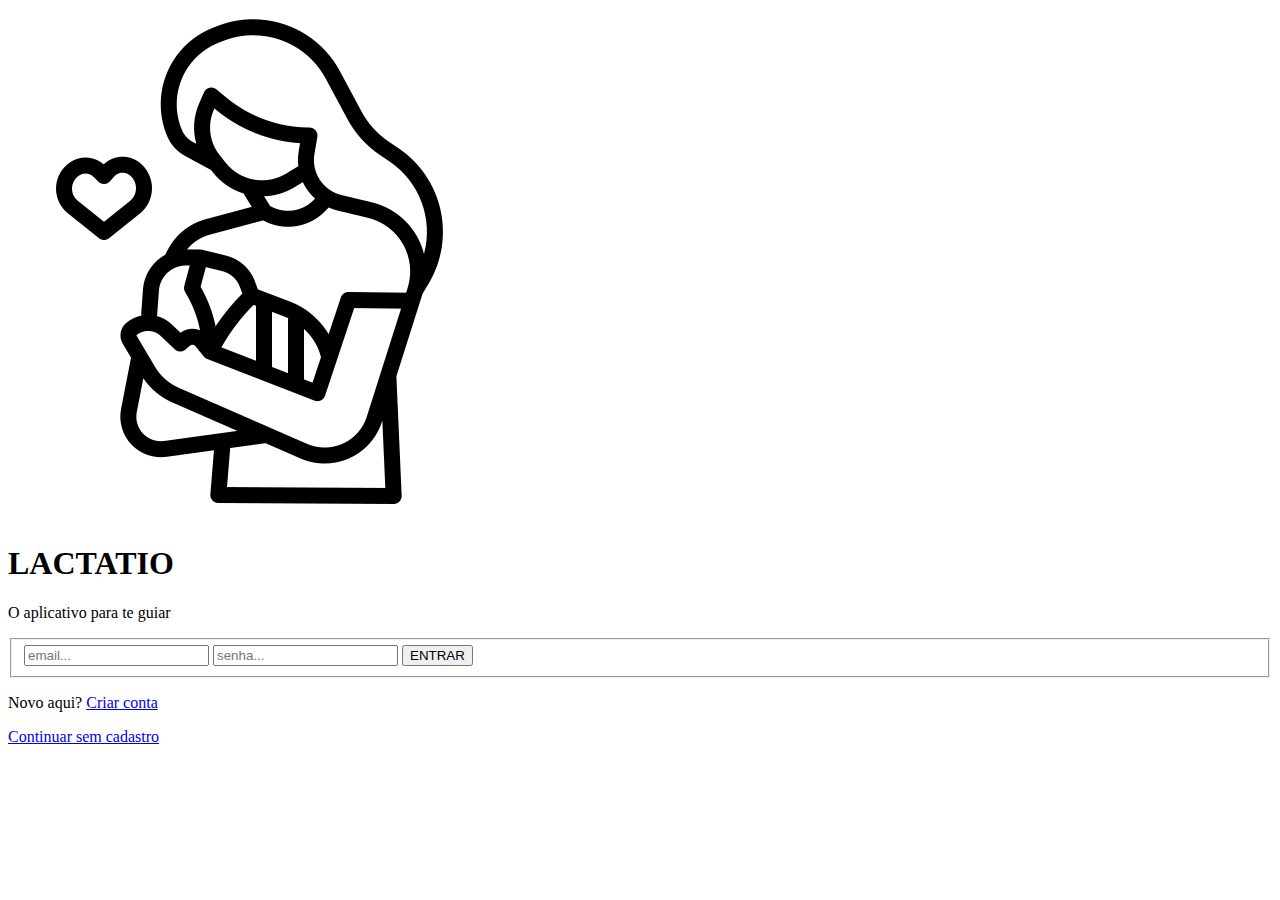
<file: index.html>
<!DOCTYPE html>
<html lang="en">
  <head>
    <meta charset="UTF-8" />
    <meta http-equiv="X-UA-Compatible" content="IE=edge" />
    <meta name="viewport" content="width=device-width, initial-scale=1.0" />
    <title>Document</title>
    <link rel="stylesheet" href="./login.css" />
  </head>
  <body>
    <header>
      <img src="../Projeto Mobile/logo.png" alt="" />
      <h1>LACTATIO</h1>
      <p class="h2">O aplicativo para te guiar</p>
    </header>

    <main>
      <form action="">
        <fieldset>
          <input type="email" placeholder="email..." />
          <input type="password" name="" id="" placeholder="senha..." />
          <a href="./home/home.html"><button class="enter">ENTRAR</button></a>
        </fieldset>
      </form>
      <p>
        Novo aqui? <a href="./CadastroDois/cadastroDois.html">Criar conta</a>
      </p>
    </main>
    <footer>
      <a class="footer" href="./homeDois/homeDois.html"
        >Continuar sem cadastro</a
      >
    </footer>
  </body>
</html>
</file>
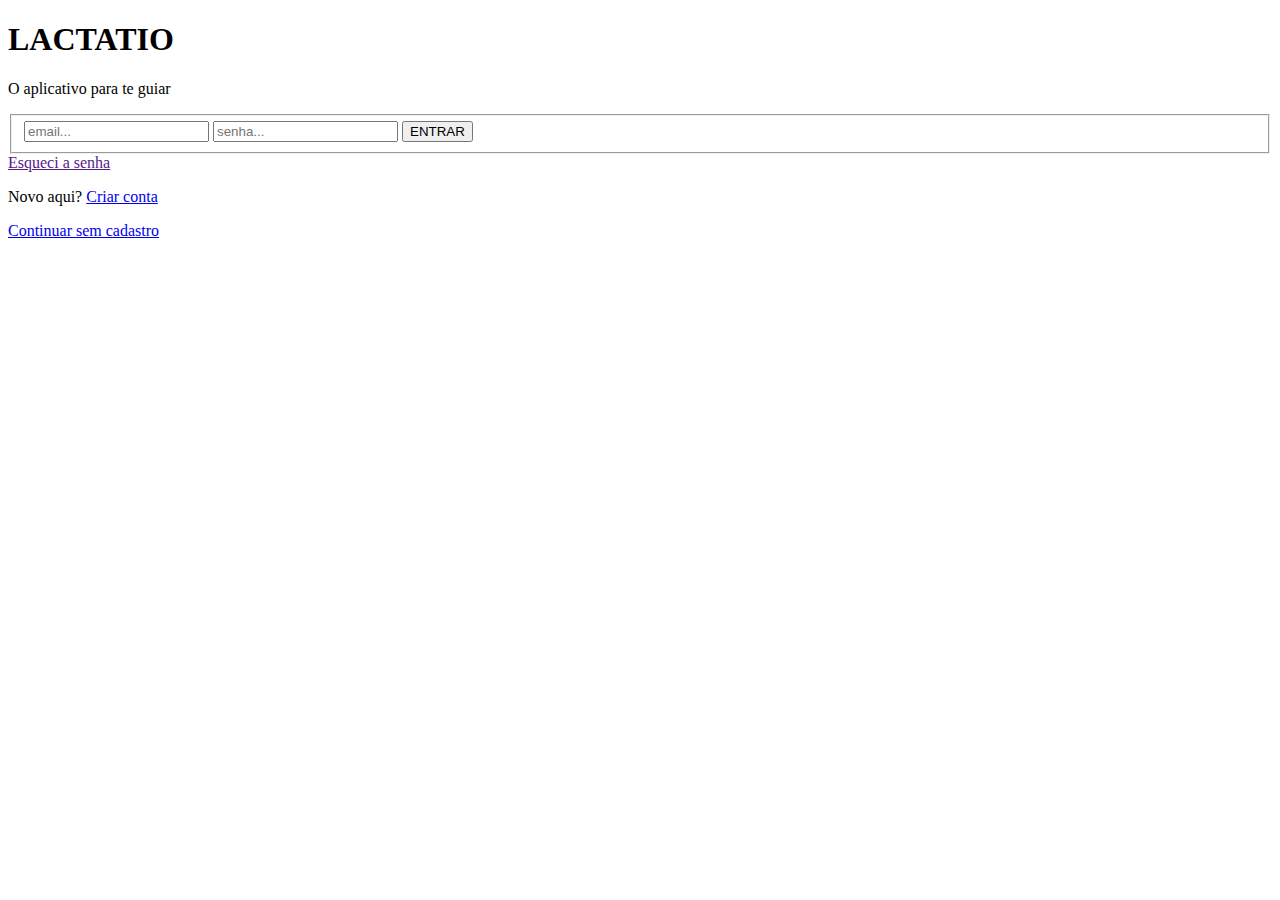
<file: antigo/index.html>
<!DOCTYPE html>
<html lang="en">
<head>
    <meta charset="UTF-8">
    <meta http-equiv="X-UA-Compatible" content="IE=edge">
    <meta name="viewport" content="width=device-width, initial-scale=1.0">
    <title>Document</title>
    <link rel="stylesheet" href="./index.css">
</head>
<body>
    <header>
        <h1>LACTATIO</h1>

        <p class="h2">O aplicativo para te guiar</p>
    </header>

    <main>

        <form action="">
            <fieldset>
                <input type="email" placeholder="email...">
                <input type="password" name="" id="" placeholder="senha...">
                <a href="./home/home.html"><button class="enter">ENTRAR</button></a>   
                
            </fieldset>
        </form>

        <a href="">Esqueci a senha</a>
        <p>Novo aqui? <a href="../cadastro/cadastro.html">Criar conta</a></p>
    </main>
    <footer>
        <a class="footer" href="../home/home.html">Continuar sem cadastro</a>
    </footer>
    
</body>
</html>
</file>
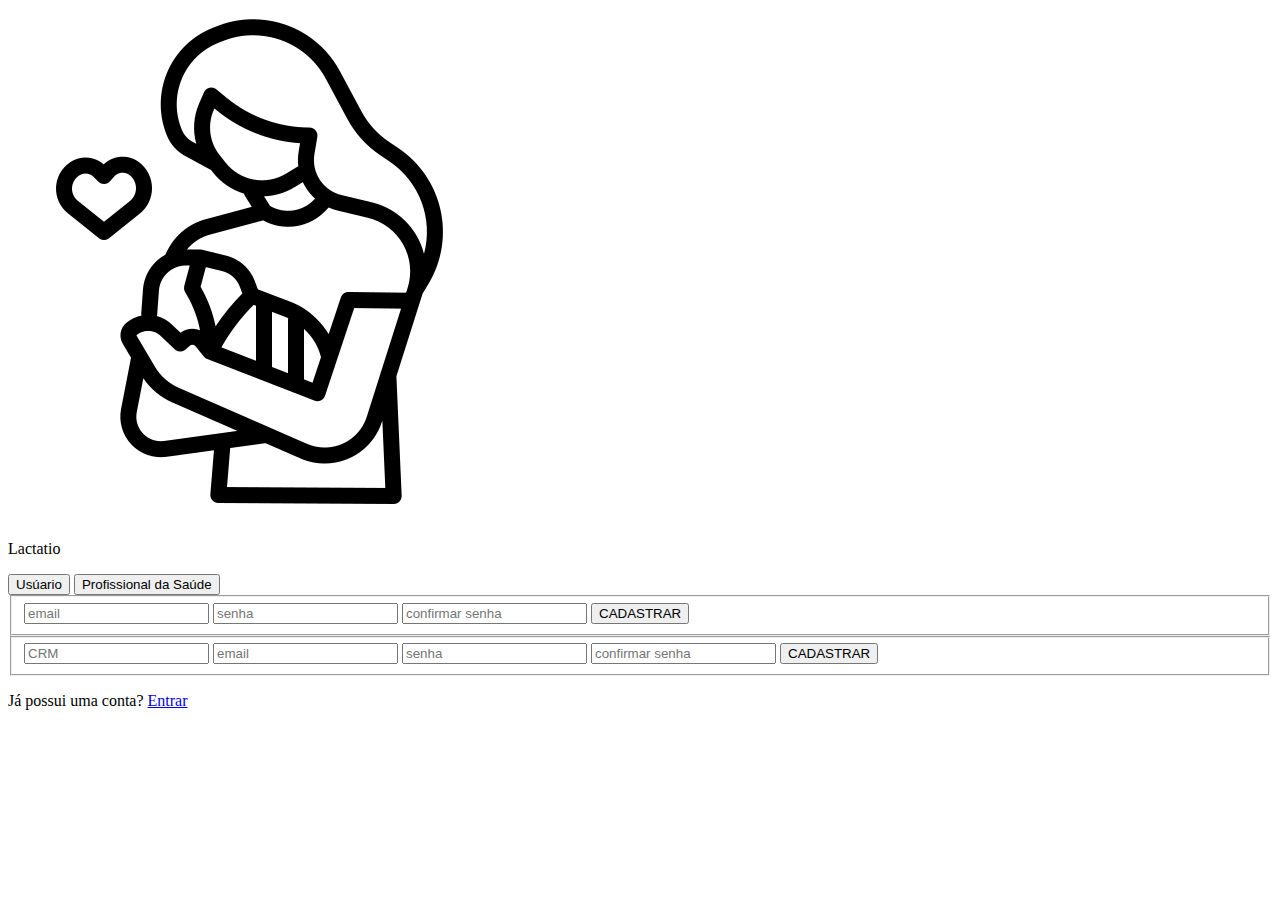
<file: CadastroDois/cadastroDois.html>
<!DOCTYPE html>
<html lang="en">
  <head>
    <meta charset="UTF-8" />
    <meta http-equiv="X-UA-Compatible" content="IE=edge" />
    <meta name="viewport" content="width=device-width, initial-scale=1.0" />
    <title>Document</title>
    <link rel="stylesheet" href="./cadastroDois.css" />
  </head>
  <body>
    <header>
      <img src="../Projeto Mobile/logo.png" alt="" />
      <p>Lactatio</p>
    </header>

    <div class="buttons">
      <button id="userLeigo">Usúario</button>
      <button id="userProfessional">Profissional da Saúde</button>
    </div>
    <div id="leigo" class="leigo">
      <form action="">
        <fieldset>
          <input type="email" placeholder="email" />
          <input type="password" placeholder="senha" />
          <input type="password" placeholder="confirmar senha" />
          <button>CADASTRAR</button>
        </fieldset>
      </form>
    </div>

    <div id="profissional" class="profissional">
      <form action="">
        <fieldset>
          <input type="text" placeholder="CRM" />
          <input type="email" placeholder="email" />
          <input type="password" placeholder="senha" />
          <input type="password" placeholder="confirmar senha" />
          <a href="../index.html"><button>CADASTRAR</button></a>
        </fieldset>
      </form>
    </div>

    <p>Já possui uma conta? <a href="../homeDois/homeDois.html">Entrar</a></p>

    <script src="./cadastroDois.js"></script>
  </body>
</html>
</file>
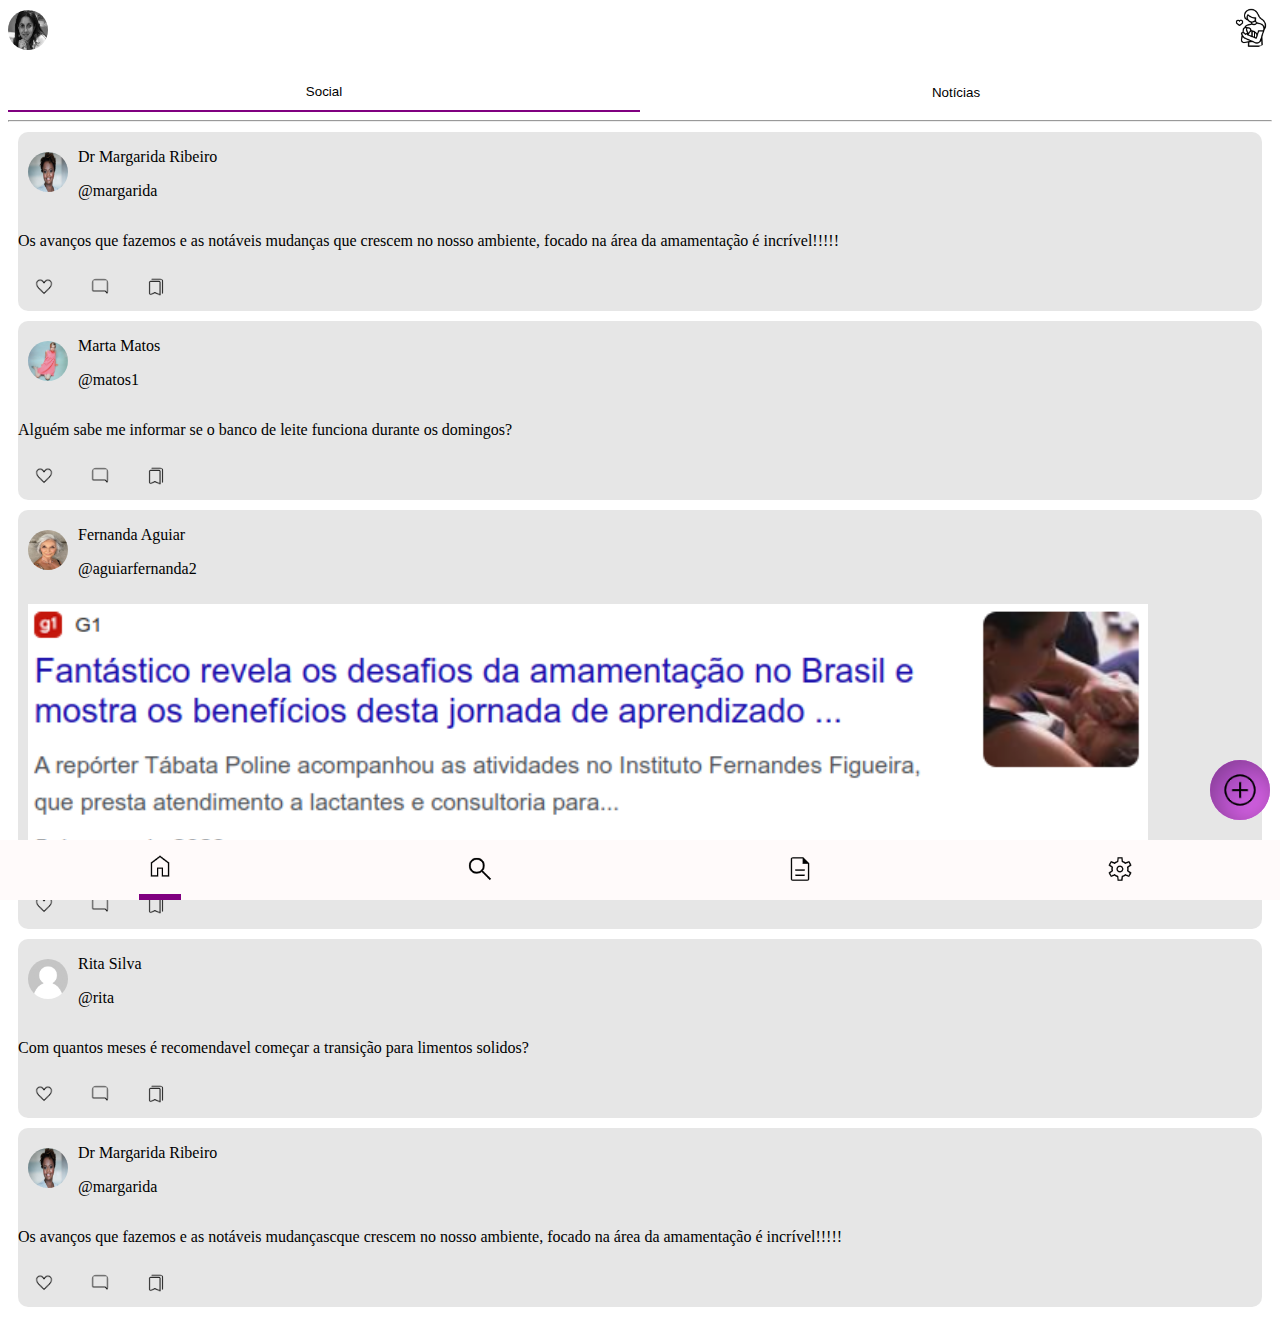
<file: homeDois/homeDois.html>
<!DOCTYPE html>
<html lang="en">
  <head>
    <meta charset="UTF-8" />
    <meta http-equiv="X-UA-Compatible" content="IE=edge" />
    <meta name="viewport" content="width=device-width, initial-scale=1.0" />
    <title>Document</title>
    <link rel="stylesheet" href="./homeDois.css" />
  </head>
  <body>
    <div id="mainContainer">
      <!--NAV FOOTER ESCOLHER A PAGINA QUE DESEJA IR-->

      <div class="navBar" id="navBar">
        <button id="navHome">
          <img
            src="../Projeto Mobile/icons/home_FILL0_wght300_GRAD-25_opsz48.png"
            alt=""
          />
        </button>
        <button id="navPesquisa">
          <img
            src="../Projeto Mobile/icons/search_FILL0_wght400_GRAD0_opsz48 (1).png"
            alt=""
          />
        </button>
        <button id="navCarteira">
          <img
            src="../Projeto Mobile/icons/description_FILL0_wght300_GRAD-25_opsz48.png"
            alt=""
          />
        </button>
        <button id="navConfig">
          <img
            src="../Projeto Mobile/icons/settings_FILL0_wght300_GRAD-25_opsz48.png"
            alt=""
          />
        </button>
      </div>

      <!---BOTÃO DE ENVIAR COMENTARIO-->
      <button id="pesquisa" class="pesquisa">
        <img
          src="../Projeto Mobile/icons/add_circle_FILL0_wght300_GRAD-25_opsz48.png"
          alt=""
        />
      </button>

      <div id="home">
        <!--HEADER-->

        <header>
          <img src="../Projeto Mobile/avatar/perfil.png" alt="" />
          <div class="logo">
            <img src="../Projeto Mobile/logo.png" alt="" />
          </div>
        </header>

        <!--NAV ENTRE SOCIAL E INFOS-->

        <nav class="buttons">
          <button id="social">Social</button>
          <button id="noticias">Notícias</button>
        </nav>
        <hr />

        <!---SOCIAL-->

        <main>
          <div id="socialContainer">
            <div class="cont">
              <div class="head">
                <div>
                  <img src="../Projeto Mobile/avatar/margarida.png" alt="" />
                </div>
                <div class="user">
                  <p>Dr Margarida Ribeiro</p>
                  <p>@margarida</p>
                </div>
              </div>

              <div class="main">
                <p>
                  Os avanços que fazemos e as notáveis mudanças que crescem no
                  nosso ambiente, focado na área da amamentação é incrível!!!!!
                </p>
              </div>

              <div class="footer">
                <button class="like">
                  <img
                    src="../Projeto Mobile/icons/favorite_FILL0_wght300_GRAD-25_opsz48.png"
                    alt=""
                  />
                </button>
                <button class="comment">
                  <img
                    src="../Projeto Mobile/icons/mode_comment_FILL0_wght300_GRAD-25_opsz48.png"
                    alt=""
                  />
                </button>
                <button class="save">
                  <img
                    src="../Projeto Mobile/icons/bookmarks_FILL0_wght300_GRAD-25_opsz48.png"
                    alt=""
                  />
                </button>
              </div>
            </div>

            <div class="cont">
              <div class="head">
                <div>
                  <img src="../Projeto Mobile/avatar/marta.png" alt="" />
                </div>
                <div class="user">
                  <p>Marta Matos</p>
                  <p>@matos1</p>
                </div>
              </div>

              <div class="main">
                <p>
                  Alguém sabe me informar se o banco de leite funciona durante
                  os domingos?
                </p>
              </div>

              <div class="footer">
                <button class="like">
                  <img
                    src="../Projeto Mobile/icons/favorite_FILL0_wght300_GRAD-25_opsz48.png"
                    alt=""
                  />
                </button>
                <button class="comment">
                  <img
                    src="../Projeto Mobile/icons/mode_comment_FILL0_wght300_GRAD-25_opsz48.png"
                    alt=""
                  />
                </button>
                <button class="save">
                  <img
                    src="../Projeto Mobile/icons/bookmarks_FILL0_wght300_GRAD-25_opsz48.png"
                    alt=""
                  />
                </button>
              </div>
            </div>

            <div class="cont">
              <div class="head">
                <div>
                  <img src="../Projeto Mobile/avatar/fernanda.png" alt="" />
                </div>
                <div class="user">
                  <p>Fernanda Aguiar</p>
                  <p>@aguiarfernanda2</p>
                </div>
              </div>

              <div class="mainImage">
                <img
                  src="../Projeto Mobile/Captura de tela de 2023-05-20 19-16-36.png"
                  alt=""
                />
              </div>

              <div class="footer">
                <button class="like">
                  <img
                    src="../Projeto Mobile/icons/favorite_FILL0_wght300_GRAD-25_opsz48.png"
                    alt=""
                  />
                </button>
                <button class="comment">
                  <img
                    src="../Projeto Mobile/icons/mode_comment_FILL0_wght300_GRAD-25_opsz48.png"
                    alt=""
                  />
                </button>
                <button class="save">
                  <img
                    src="../Projeto Mobile/icons/bookmarks_FILL0_wght300_GRAD-25_opsz48.png"
                    alt=""
                  />
                </button>
              </div>
            </div>

            <div class="cont">
              <div class="head">
                <div>
                  <img
                    src="../Projeto Mobile/avatar/perfil_sem_foto.png"
                    alt=""
                  />
                </div>
                <div class="user">
                  <p>Rita Silva</p>
                  <p>@rita</p>
                </div>
              </div>

              <div class="main">
                <p>
                  Com quantos meses é recomendavel começar a transição para
                  limentos solidos?
                </p>
              </div>

              <div class="footer">
                <button class="like">
                  <img
                    src="../Projeto Mobile/icons/favorite_FILL0_wght300_GRAD-25_opsz48.png"
                    alt=""
                  />
                </button>
                <button class="comment">
                  <img
                    src="../Projeto Mobile/icons/mode_comment_FILL0_wght300_GRAD-25_opsz48.png"
                    alt=""
                  />
                </button>
                <button class="save">
                  <img
                    src="../Projeto Mobile/icons/bookmarks_FILL0_wght300_GRAD-25_opsz48.png"
                    alt=""
                  />
                </button>
              </div>
            </div>

            <div class="cont">
              <div class="head">
                <div>
                  <img src="../Projeto Mobile/avatar/margarida.png" alt="" />
                </div>
                <div class="user">
                  <p>Dr Margarida Ribeiro</p>
                  <p>@margarida</p>
                </div>
              </div>

              <div class="main">
                <p>
                  Os avanços que fazemos e as notáveis mudançascque crescem no
                  nosso ambiente, focado na área da amamentação é incrível!!!!!
                </p>
              </div>

              <div class="footer">
                <button class="like">
                  <img
                    src="../Projeto Mobile/icons/favorite_FILL0_wght300_GRAD-25_opsz48.png"
                    alt=""
                  />
                </button>
                <button class="comment">
                  <img
                    src="../Projeto Mobile/icons/mode_comment_FILL0_wght300_GRAD-25_opsz48.png"
                    alt=""
                  />
                </button>
                <button class="save">
                  <img
                    src="../Projeto Mobile/icons/bookmarks_FILL0_wght300_GRAD-25_opsz48.png"
                    alt=""
                  />
                </button>
              </div>
            </div>
          </div>

          <!-- INFORMAÇÕES -->
          <div id="noticiasContainer">
            <div class="dicas" id="dicas">
              <div class="dicasScrool">
                <button class="dicasImg">
                  <a href="./index.html"
                    ><img
                      class="dicasImgLink"
                      src="../Projeto Mobile/dicas/1.png"
                      alt=""
                  /></a>
                </button>
                <button class="dicasImg">
                  <a href="./index.html"
                    ><img
                      class="dicasImgLink"
                      src="../Projeto Mobile/dicas/2.png"
                      alt=""
                  /></a>
                </button>
                <button class="dicasImg">
                  <a href="./index.html"
                    ><img
                      class="dicasImgLink"
                      src="../Projeto Mobile/dicas/3.png"
                      alt=""
                  /></a>
                </button>
                <button class="dicasImg">
                  <a href="./index.html"
                    ><img
                      class="dicasImgLink"
                      src="../Projeto Mobile/dicas/4.png"
                      alt=""
                  /></a>
                </button>
                <button class="dicasImg">
                  <a href="./index.html"
                    ><img
                      class="dicasImgLink"
                      src="../Projeto Mobile/dicas/5.png"
                      alt=""
                  /></a>
                </button>
                <button class="dicasImg">
                  <a href="./index.html"
                    ><img
                      class="dicasImgLink"
                      src="../Projeto Mobile/dicas/7.png"
                      alt=""
                  /></a>
                </button>
              </div>
            </div>

            <div id="news-container">
              <div>
                <a
                  href="https://www.cnnbrasil.com.br/saude/interrupcao-precoce-do-aleitamento-e-fator-de-risco-para-carie-na-infancia-diz-estudo/"
                >
                  <button class="img">
                    <img
                      src="../Projeto Mobile/infos/news1.png"
                      alt=""
                    /></button
                ></a>
                <a
                  href="https://www.cnnbrasil.com.br/saude/interrupcao-precoce-do-aleitamento-e-fator-de-risco-para-carie-na-infancia-diz-estudo/"
                >
                  <p>
                    Interrupção precoce do aleitamento é fator de risco para
                    cárie na infância, diz estudo
                  </p>
                </a>
              </div>
              <div>
                <a
                  href="https://www.cnnbrasil.com.br/saude/especialistas-revelam-mitos-e-verdades-sobre-a-amamentacao/"
                >
                  <button class="img">
                    <img src="../Projeto Mobile/infos/news1.png" alt="" />
                  </button>
                </a>
                <a
                  href="https://www.cnnbrasil.com.br/saude/especialistas-revelam-mitos-e-verdades-sobre-a-amamentacao/"
                >
                  <p>
                    Especialistas revelam mitos e verdades sobre a amamentação
                  </p>
                </a>
              </div>
              <div>
                <a
                  href="https://www.cnnbrasil.com.br/saude/brasil-registra-aumento-de-5-nas-coletas-de-leite-materno-durante-pandemia/"
                >
                  <button class="img">
                    <img src="../Projeto Mobile/infos/news1.png " />
                  </button>
                </a>
                <a
                  href="https://www.cnnbrasil.com.br/saude/brasil-registra-aumento-de-5-nas-coletas-de-leite-materno-durante-pandemia/"
                >
                  <p>
                    Brasil registra aumento de 5% nas coletas de leite materno
                    durante pandemia
                  </p>
                </a>
              </div>
              <div>
                <a
                  href="https://www.cnnbrasil.com.br/saude/amamentar-reduz-o-risco-de-cancer-de-utero-e-de-mama-diz-saude/"
                >
                  <button class="img">
                    <img src="../Projeto Mobile/infos/news1.png" alt="" />
                  </button>
                </a>
                <a
                  href="https://www.cnnbrasil.com.br/saude/amamentar-reduz-o-risco-de-cancer-de-utero-e-de-mama-diz-saude/"
                >
                  <p>
                    Amamentar reduz o risco de câncer de útero e de mama, diz
                    Saúde
                  </p>
                </a>
              </div>
              <div>
                <a
                  href="https://www.cnnbrasil.com.br/saude/saiba-o-que-comer-e-o-que-evitar-no-periodo-da-amamentacao/"
                >
                  <button class="img">
                    <img src="../Projeto Mobile/infos/news1.png" alt="" />
                  </button>
                </a>
                <a
                  href="https://www.cnnbrasil.com.br/saude/saiba-o-que-comer-e-o-que-evitar-no-periodo-da-amamentacao/"
                >
                  <p>
                    Saiba o que comer e o que evitar no período da amamentação
                  </p>
                </a>
              </div>
            </div>
          </div>
        </main>
      </div>

      <!--PESQUISAR-->
      <div id="pesquisaContainer" class="pesquisaContainer">
        <header>
          <img src="../Projeto Mobile/avatar/perfil.png" alt="" />
          <div class="input">
            <form action="">
              <input type="text" id="pesquisaInput" placeholder="buscar" />
            </form>
          </div>

          <div class="logo">
            <img src="../Projeto Mobile/logo.png" alt="" />
          </div>
        </header>
      </div>

      <!--CARTEIRA DE VACINAÇÃO-->

      <div id="vacinaContainer" class="vacinas">
        <button id="pesquisaDoisNews" class="pesquisa">
          <img
            src="../Projeto Mobile/icons/add_circle_FILL0_wght300_GRAD-25_opsz48.png"
            alt=""
          />
        </button>

        <header>
          <img src="../Projeto Mobile/avatar/perfil.png" alt="" />
          <div class="logo">
            <img src="../Projeto Mobile/logo.png" alt="" />
          </div>
        </header>

        <h2>CARTEIRA DE VACINAÇÃO</h2>
        <hr />

        <div class="vas">
          <div><img src="../Projeto Mobile/icons/2947753.png" alt="" /></div>
          <div>
            <div>
              <p>BCG ID ✅</p>
            </div>
            <div>
              <p>Aplicação: 23/03/2023</p>
            </div>
          </div>
        </div>
        <div class="vas">
          <div><img src="../Projeto Mobile/icons/2947753.png" alt="" /></div>
          <div>
            <div>
              <p>Hepatite B ✅</p>
            </div>
            <div>Primeira dose</div>
            <div>
              <p>Aplicação: 23/03/2023</p>
            </div>
          </div>
        </div>
        <div class="vas">
          <div><img src="../Projeto Mobile/icons/2947753.png" alt="" /></div>
          <div>
            <div>
              <p>Hepatite B ✅</p>
            </div>
            <div>Segunda dose</div>
            <div>
              <p>Aplicação: 23/04/2023</p>
            </div>
          </div>
        </div>

        <div class="vasNot">
          <div><img src="../Projeto Mobile/icons/2947753.png" alt="" /></div>
          <div>
            <div>
              <p>Tríplice Bacteriana ❌</p>
            </div>
            <div><p>Primeira dose</p></div>
            <div>
              <p>Aplicação: 23/05/2023</p>
            </div>
          </div>
        </div>
        <div class="vasNot">
          <div><img src="../Projeto Mobile/icons/2947753.png" alt="" /></div>
          <div>
            <div>
              <p>Heófolios tipo B ❌</p>
            </div>

            <div><p>Primeira dose</p></div>
            <div>
              <p>Aplicação: 23/05/2023</p>
            </div>
          </div>
        </div>
        <div class="vasNot">
          <div><img src="../Projeto Mobile/icons/2947753.png" alt="" /></div>
          <div>
            <div>
              <p>Poliomelite ❌</p>
            </div>

            <div> <p>Primeira dose</p></div>
            <div>
              <p>Aplicação: 25/05/2023</p>
            </div>
          </div>
        </div>
        <div class="vasNot">
          <div><img src="../Projeto Mobile/icons/2947753.png" alt="" /></div>
          <div>
            <div>
              <p>Rotavirus ❌</p>
            </div>

            <div><p>Primeira dose</p></div>
            <div>
              <p>Aplicação: 26/05/2023</p>
            </div>
          </div>
        </div>
        <div class="vasNot">
          <div><img src="../Projeto Mobile/icons/2947753.png" alt="" /></div>
          <div>
            <div>
              <p>Antipneumocócica conjugada heptavalente ❌</p>
            </div>

            <div><p>Primeira dose</p> </div>
            <div>
              <p>Aplicação: 27/05/2023</p>
            </div>
          </div>
        </div>
        <div class="vasNot">
          <div><img src="../Projeto Mobile/icons/2947753.png" alt="" /></div>
          <div>
            <div>
              <p>Antimeningocócica C conjuagada ❌</p>
            </div>

            <div><p>Primeira dose</p></div>
            <div>
              <p>Aplicação: 28/06/2023</p>
            </div>
          </div>
        </div>
        <div class="vasNot">
          <div><img src="../Projeto Mobile/icons/2947753.png" alt="" /></div>
          <div>
            <div>
              <p>Influenza ❌</p>
            </div>

            <div><p>Primeira dose</p> </div>
            <div>
              <p>Aplicação: 23/09/2023</p>
            </div>
          </div>
        </div>
      </div>

      <!--Configurações-->
      <div id="configContainer" class="configContainer">
        <header>
          <img src="../Projeto Mobile/avatar/perfil.png" alt="" />
          <div class="logo">
            <img src="../Projeto Mobile/logo.png" alt="" />
          </div>
        </header>
        <hr />

        <div class="buttonsConfig">
          <button class="config">Perfil</button>
          <button class="config">Amigos</button>
          <button class="config">Locais</button>
          <button class="config">Privacidade</button>
          <button class="config">Segurança</button>
        </div>
      </div>
    </div>

    <div id="send" class="send">
      <div class="public">
        <button id="close">
          <img
            src="../Projeto Mobile/icons/close_FILL0_wght300_GRAD-25_opsz48.png"
            alt=""
          />
        </button>
        <button id="pub" class="pub">Publicar</button>
      </div>

      <header>
        <img src="../Projeto Mobile/avatar/perfil.png" alt="" />
        <button id="tweet" class="tweet">Pensamento</button>
      </header>
      <div class="txt">
        <p>o que esta pensando?</p>
        <div class="input">
          <input type="text" />
        </div>
      </div>

      <div class="footerMidia">
        <button>
          <img
            src="../Projeto Mobile/icons/image_FILL0_wght300_GRAD-25_opsz48.png"
            alt=""
          />
        </button>
        <button>
          <img
            src="../Projeto Mobile/icons/description_FILL0_wght300_GRAD-25_opsz48.png"
            alt=""
          />
        </button>
        <button>
          <img
            src="../Projeto Mobile/icons/movie_FILL0_wght300_GRAD-25_opsz48.png"
            alt=""
          />
        </button>
      </div>
    </div>

    <!---vacinas-->

    <div id="sendV" class="sendV">
      <div class="public">
        <button id="close">
          <img
            src="../Projeto Mobile/icons/close_FILL0_wght300_GRAD-25_opsz48.png"
            alt=""
          />
        </button>
        <button id="pub" class="pub">Publicar</button>
      </div>

      <header>
        <img src="../Projeto Mobile/avatar/perfil.png" alt="" />
      </header>
      <div class="txt">
        <div class="input">
          <form action="">
            <fieldset>
              <input type="text " placeholder="Nome da vacina" />
              <input type="" placeholder="Número da dose" list="sugestoes" />
              <datalist id="sugestoes">
                <option value="Primeira dose"></option>
                <option value="Segunda dose"></option>
                <option value="Terceira dose"></option>
                <option value="Quarta dose"></option>
              </datalist>
              <input type="date" placeholder="data" />
            </fieldset>
          </form>
        </div>
      </div>
    </div>

    <script src="./homeDois.js"></script>
  </body>
</html>
</file>
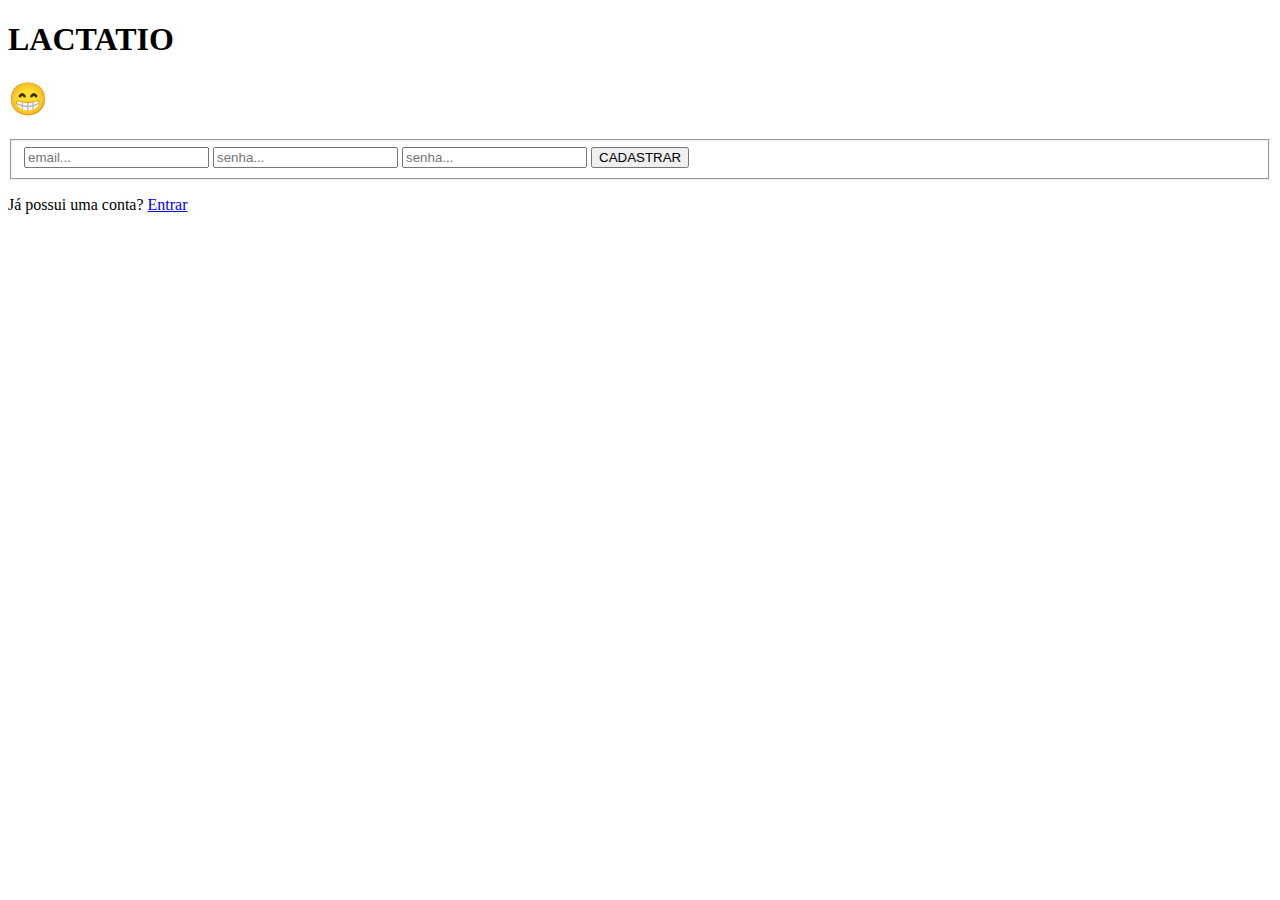
<file: antigo/cadastro/cadastro.html>
<!DOCTYPE html>
<html lang="en">
<head>
    <meta charset="UTF-8">
    <meta http-equiv="X-UA-Compatible" content="IE=edge">
    <meta name="viewport" content="width=device-width, initial-scale=1.0">
    <title>Document</title>
    <link rel="stylesheet" href="./cadastro.css">
</head>
<body>
    <header>
        <h1>LACTATIO</h1>
        <h1 class="emoji">😁</h1>
    </header>

    <main>

        <form action="">
            <fieldset>
                <input type="email" placeholder="email...">
                <input type="password" name="" id="" placeholder="senha...">
                <input type="password" name="" id="" placeholder="senha...">
                <a href="../home/home.html"><button class="enter">CADASTRAR</button></a>
                
            </fieldset>
        </form>

        <p>Já possui uma conta? <a href="../index.html">Entrar</a></p>
    </main>

    
</body>
</html>
</file>
<file: login.css>
@import url('https://fonts.googleapis.com/css2?family=PT+Serif&display=swap');
@media screen and (max-width: 600px) {
    *{
        text-decoration: none;
        font-family: 'PT Serif', serif;
        
    }
    body{
        display: flex;
        flex-direction: column;
        justify-content: center;
        align-items: center;
    }
    img{height: 100px;} 
    header {
        display: flex;
        flex-direction: column;
        align-items: center;
    }
    h1{
        margin: 0px;
        font-size: 48;
        text-align: center;
    }
    fieldset{
        border: none;
        display: flex;
        flex-direction: column;
        align-items: center;
    
    }
    .h2{
        font-size: 20px;
    }
    input{
        margin: 10px; 
        background-color: rgba(0,0,0,0);
        border: solid 2px #BA55D3;
        width: 317px;
        height: 57px;
        border-radius: 10px; 
    
    }
    button{
        margin-top: 20px;
        color: #FFFAFA;
        background-color: #BA55D3;
        border: none;
        width: 261px;
        height: 49px;
        border-radius: 10px;
    }
    main{
        display: flex;
        flex-direction: column;
        align-items: center;
    }
    a{
        color: #7B68EE;
    }
    .footer{
        color: #000000;
    
    }
    footer{

        margin-top: 30px;  
    }
    ::placeholder{
        color: #000000;
        text-indent: 10px;  
    }
    



}
</file>
<file: antigo/index.css>
@import url('https://fonts.googleapis.com/css2?family=PT+Serif&display=swap');
@media screen and (max-width: 600px) {
    *{
        text-decoration: none;
        font-family: 'PT Serif', serif;
        
    }
    body{
        display: flex;
        flex-direction: column;
        justify-content: center;
        align-items: center;
    }
    h1{
        margin-top: 80px;
        margin-bottom: 80px;
        font-size: 48;
        text-align: center;
    }
    fieldset{
        border: none;
        display: flex;
        flex-direction: column;
        align-items: center;
    
    }
    .h2{
        font-size: 20px;
    }
    input{
        margin: 10px; 
        background-color: rgba(0,0,0,0);
        border: solid 2px #BA55D3;
        width: 317px;
        height: 57px;
        border-radius: 10px; 
    
    }
    button{
        margin-top: 50px;
        color: #FFFAFA;
        background-color: #BA55D3;
        border: none;
        width: 261px;
        height: 49px;
        border-radius: 10px;
    }
    main{
        display: flex;
        flex-direction: column;
        align-items: center;
    }
    a{
        color: #7B68EE;
    }
    .footer{
        color: #000000;
    
    }
    footer{
        margin-right: 200px;
        margin-top: 30px;  
    }
    ::placeholder{
        color: #000000;
        text-indent: 10px;  
    }
    



}
</file>
<file: CadastroDois/cadastroDois.css>
@media screen and (max-width: 600px){

    * {
        text-decoration: none;
    }
    body{
        display: flex;
        flex-direction: column;
        align-items: center;
        justify-content: center;
        margin: 0;
    }

    header {
        display: flex;
        align-items: center;
        justify-content: space-between; 
    }
    header img {
        height: 40px;
        width: 40px;
    }
    header p {font-size: 40px;}  
    #profissional {
    display: none;
    }


    .buttons{
        margin-bottom: 10px; 
        height: 36px;
        width: 320px;
        background-color: #BA55D3;
        display: flex;
        border-radius: 10px;

    }

    .buttons button{
        height: 36px;  
        width: 160px;
        font-size: 15px; 
        border-radius: 10px; 
        border: none;



    }
    .ativo {
        border-radius: 10px;
        background-color: #BA55D3 ;
        color: snow;


    }


    fieldset{
        border: none;
        display: flex;
        flex-direction: column;
        align-items: center;
    }
    fieldset input {
        margin: 10px; 
        width: 317px;
        height: 57px;
        border: solid 1px #BA55D3; 
        border-radius: 10px;
    }
    ::placeholder{
        color: black;
        text-indent: 10px; 
    }

    fieldset button {
        margin-top: 30px;
        color: #FFFAFA;
        background-color: #BA55D3;
        border: none;
        width: 261px;
        height: 49px;
        border-radius: 10px;

    }
    a{color: #BA55D3;}





 


}
</file>
<file: homeDois/homeDois.css>
* {
  text-decoration: none;
  color: black;
}

img {
  height: 40px;
  width: 40px;
  border-radius: 25px;
}

header {
  display: flex;
  flex-direction: row;
  justify-content: space-between;
  align-items: center;
  margin-bottom: 20px;
}
hr {
  background-color: black;
}

.navBar {
  position: fixed;
  bottom: 0px;
  left: 0;
  width: 100vw;
  height: 60px;
  background-color: snow;
  display: flex;
  justify-content: space-around;
  transition: transform 0.3s;
  transform: translateY(0);
  opacity: 1;
}
.navBar.hide {
  transform: translateY(100%);
}

.navBar button {
  background-color: rgba(0, 0, 0, 0);
  border: none;
}
.navBar button img {
  width: 30px;
  height: 30px;
}
.navBar button:active {
  border-bottom: 2px solid purple;
}
.navBar button.ativo {
  border-bottom: 6px solid purple;
}

.pesquisa {
  display: flex;
  align-items: center;
  justify-content: center;
  position: fixed;
  bottom: 80px;
  right: 10px;
  width: 60px;
  height: 60px;
  border-radius: 50%;
  background: #ba55d3;
  box-shadow: inset 5px 5px 28px #7b388b, inset -5px -5px 28px #f972ff;

  transition: transform 0.3s;
  transform: translateY(0);
  border: none;
}
.pesquisa.hide {
  transform: translateY(100%);
}

.cont {
  border-radius: 10px;
  background-color: rgba(192, 192, 192, 0.4);
  margin: 10px;
}

main img {
  height: 40px;
  width: 40px;
  border-radius: 20px;
}
.footer button img {
  height: 20px;
  width: 20px;
}
.footer button {
  background-color: rgba(0, 0, 0, 0);
  border: none;
  color: black;
}

.mainImage img {
  height: 100%;
  width: 90%;
  border-radius: 0%;
  margin: 10px;
}

.dicas {
  height: 150px;
  overflow-x: auto;
  white-space: nowrap;
}

.dicasScroll {
  display: inline-block;
}

.dicasImg {
  height: 130px;
  width: 130px;
  border-radius: 10px;
  border: none;
  margin: 5px;
  background-color: rgba(186, 85, 211, 0.5);
}
.dicasImg img {
  height: 100px;
  width: 100px;
}
#news-container div {
  display: flex;
  align-items: center;
  justify-content: center;
}
#news-container button {
  background-color: rgba(0, 0, 0, 0);
  border: none;
}

#news-container img {
  width: 150px;
  height: 134px;
}
#noticiasContainer {
  display: none;
}

.buttons {
  display: flex;
  justify-content: center;
}
.buttons button {
  height: 40px;
  width: 50%;
  border: none;
  background-color: rgba(0, 0, 0, 0);
}
.buttons button.ativo {
  border-bottom: 2px solid purple;
}

main #socialContainer .cont .head {
  display: flex;
  align-items: center;
}

main #socialContainer .cont div img {
  margin: 10px;
}
main #socialContainer .cont .user {
  margin: 0;
}

/*vacinas*/

.vacinas h2 {
  text-align: center;
  font-size: 20px;
}

.vas {
  border-radius: 10px;
  background-color: rgba(192, 192, 192, 0.4);
  margin: 10px;
  display: flex;
  align-items: center;
  box-shadow: 0 0 5px rgba(0, 0, 0, 0.5);
}
.vas div img {
  margin: 30px;
}
.vasNot {
  border-radius: 10px;
  background-color: rgba(192, 192, 192, 0.4);
  margin: 10px;
  display: flex;
  align-items: center;
}
.vasNot div img {
  margin: 30px;
}

#vacinaContainer {
  display: none;
}
#pesquisaContainer {
  display: none;
}

#pesquisaContainer input {
  height: 30px;
  width: 100%;
  border-radius: 10px;
  border: solid 1px #7b388b;
}
.vasNot p {
  color: rgba(10, 10, 10, 0.4);

}

.config {
  height: 40px;
  width: 80%;
  margin: 10px;
  background-color: #ba55d3;
  color: white;
  border-radius: 10px;
  border: none;
}

.buttonsConfig {
  display: flex;
  flex-direction: column;
  align-items: center;
  justify-content: center;
}

#configContainer {
  display: none;
}

.send {
  display: none;
}
.send .public {
  display: flex;
  align-items: center;
  justify-content: space-between;
  margin-bottom: 20px;
}
.send .public button {
  width: 130px;
  height: 30px;
  background-color: rgba(186, 85, 211, 0.5);
  border: none;
  border-radius: 10px;
}
.send .public #close {
  background-color: rgba(0, 0, 0, 0);
  border: none;
  color: black;
  width: 50px;
  height: 50px;
}

.send header {
  display: flex;
  align-items: center;
  justify-content: left;
}
.send header button {
  margin: 10px;
  width: 130px;
  height: 30px;
  background-color: rgba(0, 0, 0, 0);
  border: solid 1px #ba55d3;
  border-radius: 10px;
}

.send .input {
  display: flex;
  width: 100%;
  height: 500px;
}

.send input {
  border: none;
  width: 100%;
  height: 100%;
}
.txt p {
  margin-left: 60px;
}

.send .footerMidia {
  position: fixed;
  bottom: 0px;
  width: 100%;
  height: 50px;
  background-color: snow;
  display: flex;
  justify-content: space-around;
}

.send .footerMidia button {
  border: none;
  background-color: rgba(0, 0, 0, 0);
}
.send .footerMidia img {
  width: 40px;
  height: 50px;
}
.sendV {
  display: none;
}

.sendV fieldset {
  display: flex;
  flex-direction: column;
  border: none;
}
.sendV input {
  margin: 10px;
  border: 1px solid #ba55d3;
  height: 36px;
  width: 90%;
  border-radius: 10px;
  background-color: rgba(0, 0, 0, 0);
}

.sendV .public {
  display: flex;
  align-items: center;
  justify-content: space-between;
  margin-bottom: 20px;
}
.sendV .public button {
  width: 130px;
  height: 30px;
  background-color: rgba(186, 85, 211, 0.5);
  border: none;
  border-radius: 10px;
}
.sendV header {
  display: flex;
  align-items: center;
  justify-content: center0;
}

::placeholder {
  color: black;
  text-indent: 10px;
}
</file>
<file: antigo/cadastro/cadastro.css>
@import url('https://fonts.googleapis.com/css2?family=PT+Serif&display=swap');

@media screen and (max-width: 600px) {
    *{
        text-decoration: none;
        font-family: 'PT Serif', serif;
        
    }
    body{
        display: flex;
        flex-direction: column;
        justify-content: center;
        align-items: center;
    }
    h1{
        margin-top: 80px;
        font-size: 48;
        text-align: center;
    }
    .emoji{
        margin-top: 0;
        margin-bottom: 60px;
    }
    fieldset{
        border: none;
        display: flex;
        flex-direction: column;
        align-items: center;
    
    }
    input{
        margin: 10px; 
        background-color: rgba(0,0,0,0);
        border: solid 2px #BA55D3;
        width: 317px;
        height: 57px;
        border-radius: 10px; 
    
    }
    button{
        margin-top: 50px;
        color: #FFFAFA;
        background-color: #BA55D3;
        border: none;
        width: 261px;
        height: 49px;
        border-radius: 10px;
    }
    main{
        display: flex;
        flex-direction: column;
        align-items: center;
    }
    a{
        color: #7B68EE;
    }
    ::placeholder{
        color: #000000;
        text-indent: 10px;  
    }
    



}
</file>
